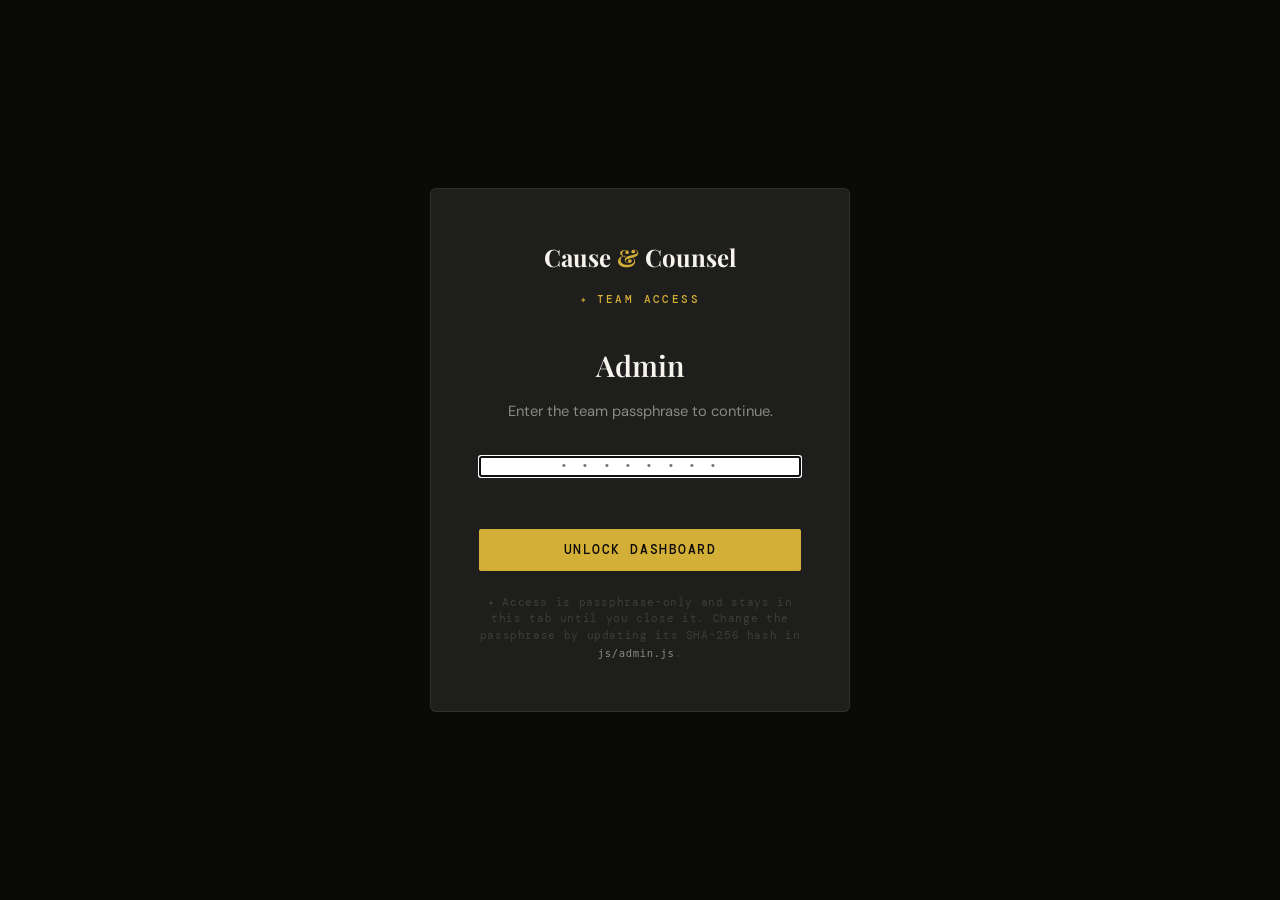
<file: admin.html>
<!DOCTYPE html>
<html lang="en">
<head>
<meta charset="UTF-8" />
<meta name="viewport" content="width=device-width, initial-scale=1.0" />
<meta name="robots" content="noindex, nofollow" />
<title>Admin — Cause &amp; Counsel</title>
<link rel="preconnect" href="https://fonts.googleapis.com" />
<link rel="preconnect" href="https://fonts.gstatic.com" crossorigin />
<link href="https://fonts.googleapis.com/css2?family=Playfair+Display:ital,wght@0,400;0,600;0,700;1,400;1,600&family=DM+Sans:wght@300;400;500;600&family=DM+Mono:wght@400;500&display=swap" rel="stylesheet" />
<link rel="stylesheet" href="styles/global.css" />
<script>(function(){try{var t=localStorage.getItem('cc-theme');if(t==='light')document.documentElement.setAttribute('data-theme','light');}catch(e){}document.documentElement.classList.add('js');})();</script>
<style>
body { background: var(--cc-black); }
/* ---- LOCK SCREEN ---- */
.lock { min-height: 100svh; display: flex; align-items: center; justify-content: center; padding: 2rem; }
.lock-card { width: 100%; max-width: 420px; background: var(--cc-card); border: 1px solid var(--cc-border); border-radius: 6px; padding: clamp(2rem, 5vw, 3rem); text-align: center; }
.lock-logo { font-family: var(--font-display); font-size: 1.5rem; font-weight: 700; margin-bottom: 0.4rem; }
.lock-logo span { color: var(--cc-gold); }
.lock-card .section-tag { display: inline-block; margin-bottom: 2rem; }
.lock-card h1 { font-family: var(--font-display); font-size: 1.8rem; font-weight: 600; margin-bottom: 0.6rem; }
.lock-card .sub { color: var(--cc-muted); font-size: 0.92rem; margin-bottom: 2rem; }
.lock-form { display: flex; flex-direction: column; gap: 1rem; }
.lock-form input { text-align: center; letter-spacing: 0.2em; font-family: var(--font-mono); }
.lock-error { color: #E0686B; font-family: var(--font-mono); font-size: 0.74rem; letter-spacing: 0.04em; min-height: 1.2em; transition: opacity .2s; opacity: 0; }
.lock-error.show { opacity: 1; }
.lock-hint { margin-top: 1.5rem; font-family: var(--font-mono); font-size: 0.66rem; letter-spacing: 0.06em; color: var(--cc-faint); line-height: 1.6; }
.lock-shake { animation: shake .4s; }
@keyframes shake { 0%,100%{transform:translateX(0)} 20%,60%{transform:translateX(-7px)} 40%,80%{transform:translateX(7px)} }

/* ---- DASHBOARD ---- */
.dash { display: none; }
.dash.show { display: block; }
.dash-bar { position: sticky; top: 0; z-index: 100; display: flex; align-items: center; justify-content: space-between; gap: 1rem; padding: 1.1rem 2rem; background: var(--cc-nav-scrolled); backdrop-filter: blur(18px); border-bottom: 1px solid var(--cc-border); flex-wrap: wrap; }
.dash-bar .logo { font-family: var(--font-display); font-size: 1.2rem; font-weight: 700; white-space: nowrap; }
.dash-bar .logo span { color: var(--cc-gold); }
.dash-bar .right { display: flex; align-items: center; gap: 1.2rem; }
.dash-bar .status { font-family: var(--font-mono); font-size: 0.68rem; letter-spacing: 0.1em; text-transform: uppercase; color: var(--cc-muted); display: flex; align-items: center; gap: 0.5rem; white-space: nowrap; }
.dash-bar .status .dotmark { width: 7px; height: 7px; border-radius: 50%; background: #6FCF97; box-shadow: 0 0 8px #6FCF97; }
.dash-bar button.signout { font-family: var(--font-mono); font-size: 0.68rem; letter-spacing: 0.1em; text-transform: uppercase; color: var(--cc-muted); border: 1px solid var(--cc-border); border-radius: 999px; padding: 0.5em 1.1em; transition: all .2s var(--ease); }
.dash-bar button.signout:hover { border-color: var(--cc-border-gold); color: var(--cc-gold); }

.dash-body { max-width: 1100px; margin: 0 auto; padding: 3rem 2rem 5rem; }
.dash-h { font-family: var(--font-display); font-size: clamp(2rem,4vw,2.8rem); font-weight: 600; margin-bottom: 0.4rem; }
.dash-h em { font-style: italic; color: var(--cc-gold); }
.dash-sub { color: var(--cc-muted); margin-bottom: 2.5rem; }

.stat-row { display: grid; grid-template-columns: repeat(auto-fit, minmax(200px,1fr)); gap: 1rem; margin-bottom: 3rem; }
.stat { background: var(--cc-card); border: 1px solid var(--cc-border); border-radius: 4px; padding: 1.6rem; }
.stat .s-num { font-family: var(--font-display); font-size: 2.6rem; font-weight: 600; color: var(--cc-gold); line-height: 1; font-variant-numeric: tabular-nums; }
.stat .s-lbl { font-family: var(--font-mono); font-size: 0.66rem; letter-spacing: 0.12em; text-transform: uppercase; color: var(--cc-muted); margin-top: 0.8rem; }
.stat .s-sub { font-size: 0.8rem; color: var(--cc-faint); margin-top: 0.3rem; }

.panel { background: var(--cc-card); border: 1px solid var(--cc-border); border-radius: 4px; margin-bottom: 1.5rem; overflow: hidden; }
.panel-head { display: flex; align-items: center; justify-content: space-between; gap: 1rem; padding: 1.2rem 1.5rem; border-bottom: 1px solid var(--cc-border); flex-wrap: wrap; }
.panel-head h3 { font-family: var(--font-display); font-size: 1.25rem; font-weight: 600; }
.panel-head .count { font-family: var(--font-mono); font-size: 0.66rem; letter-spacing: 0.1em; text-transform: uppercase; color: var(--cc-gold); border: 1px solid var(--cc-border-gold); border-radius: 999px; padding: 0.35em 0.8em; white-space: nowrap; }
.tbl-scroll { overflow-x: auto; }
table.tbl { width: 100%; border-collapse: collapse; min-width: 560px; }
table.tbl th { font-family: var(--font-mono); font-size: 0.62rem; letter-spacing: 0.14em; text-transform: uppercase; color: var(--cc-faint); text-align: left; padding: 0.9rem 1.5rem; border-bottom: 1px solid var(--cc-border); white-space: nowrap; }
table.tbl td { font-size: 0.88rem; color: var(--cc-white); padding: 1rem 1.5rem; border-bottom: 1px solid var(--cc-border); vertical-align: top; }
table.tbl tr:last-child td { border-bottom: none; }
table.tbl td .muted { color: var(--cc-muted); font-size: 0.82rem; }
table.tbl td .mono { font-family: var(--font-mono); font-size: 0.78rem; color: var(--cc-muted); }
.pill { font-family: var(--font-mono); font-size: 0.6rem; letter-spacing: 0.1em; text-transform: uppercase; padding: 0.3em 0.7em; border-radius: 999px; white-space: nowrap; }
.pill.pending { color: var(--cc-gold); border: 1px solid var(--cc-border-gold); }
.pill.review { color: #7FB4E8; border: 1px solid rgba(127,180,232,0.35); }

.links-grid { display: grid; grid-template-columns: repeat(auto-fit, minmax(240px,1fr)); gap: 1rem; }
.link-tile { display: block; background: var(--cc-card); border: 1px solid var(--cc-border); border-radius: 4px; padding: 1.4rem; transition: border-color .2s var(--ease), transform .2s var(--ease); }
.link-tile:hover { border-color: var(--cc-border-gold); transform: translateY(-2px); }
.link-tile .lt-label { font-family: var(--font-mono); font-size: 0.62rem; letter-spacing: 0.12em; text-transform: uppercase; color: var(--cc-gold); }
.link-tile .lt-title { font-family: var(--font-display); font-size: 1.15rem; font-weight: 600; margin: 0.5rem 0 0.3rem; }
.link-tile .lt-desc { font-size: 0.82rem; color: var(--cc-muted); }

.dash-section-tag { font-family: var(--font-mono); font-size: 0.66rem; letter-spacing: 0.18em; text-transform: uppercase; color: var(--cc-faint); margin: 2.5rem 0 1.2rem; }

.copy-list { display: flex; flex-direction: column; gap: 0.5rem; }
.copy-row { display: flex; align-items: center; gap: 1rem; padding: 0.9rem 1.2rem; background: var(--cc-card); border: 1px solid var(--cc-border); border-radius: 4px; }
.copy-row .cr-name { font-family: var(--font-display); font-size: 1rem; min-width: 120px; }
.copy-row .cr-url { font-family: var(--font-mono); font-size: 0.76rem; color: var(--cc-muted); flex: 1; overflow: hidden; text-overflow: ellipsis; white-space: nowrap; }
.copy-row button { font-family: var(--font-mono); font-size: 0.62rem; letter-spacing: 0.1em; text-transform: uppercase; color: var(--cc-muted); border: 1px solid var(--cc-border); border-radius: 999px; padding: 0.45em 0.9em; transition: all .2s var(--ease); white-space: nowrap; }
.copy-row button:hover { border-color: var(--cc-border-gold); color: var(--cc-gold); }

.demo-note { margin-top: 2rem; font-family: var(--font-mono); font-size: 0.68rem; letter-spacing: 0.03em; color: var(--cc-faint); line-height: 1.7; border-left: 2px solid var(--cc-border-gold); padding-left: 1rem; }
</style>
</head>
<body>

<!-- LOCK SCREEN -->
<div class="lock" id="lock">
  <div class="lock-card" id="lock-card">
    <div class="lock-logo">Cause <span>&amp;</span> Counsel</div>
    <p class="section-tag">Team access</p>
    <h1>Admin</h1>
    <p class="sub">Enter the team passphrase to continue.</p>
    <form class="lock-form" id="lock-form">
      <input type="password" id="passphrase" placeholder="• • • • • • • •" autocomplete="current-password" aria-label="Passphrase" />
      <div class="lock-error" id="lock-error">Incorrect passphrase. Try again.</div>
      <button type="submit" class="btn-gold" style="justify-content:center;">Unlock Dashboard</button>
    </form>
    <p class="lock-hint">✦ Access is passphrase-only and stays in this tab until you close it. Change the passphrase by updating its SHA-256 hash in <code style="color:var(--cc-muted)">js/admin.js</code>.</p>
  </div>
</div>

<!-- DASHBOARD -->
<div class="dash" id="dash">
  <div class="dash-bar">
    <div class="logo">Cause <span>&amp;</span> Counsel</div>
    <div class="right">
      <span class="status"><span class="dotmark"></span> Signed in</span>
      <button class="signout" id="signout">Sign out</button>
    </div>
  </div>

  <div class="dash-body">
    <h1 class="dash-h">Team <em>dashboard.</em></h1>
    <p class="dash-sub">Submissions, content sources, and quick links — everything the team needs in one place.</p>

    <!-- STATS -->
    <div class="stat-row">
      <div class="stat"><div class="s-num" id="stat-subs">0</div><div class="s-lbl">Newsletter subscribers</div><div class="s-sub" id="stat-subs-sub">total signups</div></div>
      <div class="stat"><div class="s-num" id="stat-articles">0</div><div class="s-lbl">Article submissions</div><div class="s-sub">awaiting review</div></div>
      <div class="stat"><div class="s-num" id="stat-joins">0</div><div class="s-lbl">Join applications</div><div class="s-sub">pending</div></div>
    </div>

    <!-- ARTICLE SUBMISSIONS -->
    <div class="panel">
      <div class="panel-head">
        <h3>Article submission queue</h3>
        <span class="count" id="count-articles">0 pending</span>
      </div>
      <div class="tbl-scroll">
        <table class="tbl">
          <thead><tr><th>Title</th><th>Author</th><th>Category</th><th>Submitted</th><th>Status</th></tr></thead>
          <tbody id="tbl-articles"></tbody>
        </table>
      </div>
    </div>

    <!-- JOIN APPLICATIONS -->
    <div class="panel">
      <div class="panel-head">
        <h3>Join applications</h3>
        <span class="count" id="count-joins">0 pending</span>
      </div>
      <div class="tbl-scroll">
        <table class="tbl">
          <thead><tr><th>Name</th><th>Role</th><th>Institution</th><th>Applied</th><th>Status</th></tr></thead>
          <tbody id="tbl-joins"></tbody>
        </table>
      </div>
    </div>

    <!-- NEWSLETTER -->
    <div class="panel">
      <div class="panel-head">
        <h3>Recent newsletter subscribers</h3>
        <span class="count" id="count-subs">0 total</span>
      </div>
      <div class="tbl-scroll">
        <table class="tbl">
          <thead><tr><th>Name</th><th>Email</th><th>Interest</th><th>Joined</th></tr></thead>
          <tbody id="tbl-subs"></tbody>
        </table>
      </div>
    </div>

    <!-- MANAGE CONTENT -->
    <p class="dash-section-tag">Manage content</p>
    <div class="links-grid">
      <a class="link-tile" href="https://calendar.google.com" target="_blank" rel="noopener">
        <div class="lt-label">✦ Google Calendar</div>
        <div class="lt-title">Manage events →</div>
        <div class="lt-desc">Add or edit events — they sync to the Events page automatically.</div>
      </a>
      <a class="link-tile" href="https://notion.so" target="_blank" rel="noopener">
        <div class="lt-label">✦ Notion</div>
        <div class="lt-title">Manage blog posts →</div>
        <div class="lt-desc">Write articles and flip Status to Published to go live.</div>
      </a>
      <a class="link-tile" href="https://formspree.io" target="_blank" rel="noopener">
        <div class="lt-label">✦ Formspree</div>
        <div class="lt-title">View form inbox →</div>
        <div class="lt-desc">Raw submissions for every form across the site.</div>
      </a>
    </div>

    <!-- QUICK LINKS -->
    <p class="dash-section-tag">Live pages — quick copy</p>
    <div class="copy-list" id="copy-list"></div>

    <p class="demo-note" id="demo-note"></p>
  </div>
</div>

<script src="js/admin.js"></script>
</body>
</html>
</file>
<file: styles/global.css>
/* ============================================================
   CAUSE & COUNSEL — GLOBAL STYLESHEET
   Tokens · Reset · Typography · Nav · Footer · Components
   ============================================================ */

/* ---------- 1. TOKENS ---------- */
:root {
  --cc-black:       #0A0A08;
  --cc-deep:        #111110;
  --cc-surface:     #181816;
  --cc-card:        #1E1E1C;
  --cc-border:      rgba(255,255,255,0.08);
  --cc-border-gold: rgba(212,175,55,0.3);
  --cc-gold:        #D4AF37;
  --cc-gold-light:  #F0D060;
  --cc-gold-dim:    rgba(212,175,55,0.15);
  --cc-white:       #F7F4ED;
  --cc-muted:       rgba(247,244,237,0.5);
  --cc-faint:       rgba(247,244,237,0.15);
  --cc-body:        rgba(247,244,237,0.82);   /* long-form reading text */

  --cc-nav:          rgba(10,10,8,0.72);
  --cc-nav-scrolled: rgba(10,10,8,0.90);
  --cc-drawer:       rgba(10,10,8,0.97);
  --cc-shadow:       none;
  --cc-shadow-hover: none;
  --cc-glow:         rgba(212,175,55,0.10);
  --cc-arrow:        '%23D4AF37';

  --font-display: 'Playfair Display', Georgia, serif;
  --font-body:    'DM Sans', system-ui, sans-serif;
  --font-mono:    'DM Mono', ui-monospace, monospace;

  --nav-h: 72px;
  --maxw: 1200px;
  --ease: cubic-bezier(0.4, 0, 0.2, 1);
}

/* ---------- 1b. LIGHT THEME ---------- */
:root[data-theme="light"] {
  --cc-black:       #F4F0E6;   /* page background */
  --cc-deep:        #EDE7D8;   /* alternate section bg */
  --cc-surface:     #E6DECB;   /* third alternate bg */
  --cc-card:        #FCFAF4;   /* card/panel bg */
  --cc-border:      rgba(40,32,12,0.13);
  --cc-border-gold: rgba(150,118,28,0.42);
  --cc-gold:        #8A6D14;   /* primary accent (deep antique gold) */
  --cc-gold-light:  #6E5610;   /* hover (richer/darker on light) */
  --cc-gold-dim:    rgba(150,118,28,0.14);
  --cc-white:       #211C12;   /* body text (now dark) */
  --cc-muted:       rgba(33,28,18,0.60);
  --cc-faint:       rgba(33,28,18,0.34);
  --cc-body:        rgba(33,28,18,0.82);   /* long-form reading text (dark on light) */

  --cc-nav:          rgba(244,240,230,0.78);
  --cc-nav-scrolled: rgba(244,240,230,0.92);
  --cc-drawer:       rgba(244,240,230,0.98);
  --cc-shadow:       0 6px 24px -12px rgba(40,32,12,0.20);
  --cc-shadow-hover: 0 14px 38px -16px rgba(40,32,12,0.28);
  --cc-glow:         rgba(150,118,28,0.10);
}

/* ---------- 2. RESET ---------- */
*, *::before, *::after { box-sizing: border-box; margin: 0; padding: 0; }
html { scroll-behavior: smooth; -webkit-text-size-adjust: 100%; }
body {
  background: var(--cc-black);
  color: var(--cc-white);
  font-family: var(--font-body);
  font-weight: 400;
  line-height: 1.7;
  font-size: 1rem;
  -webkit-font-smoothing: antialiased;
  text-rendering: optimizeLegibility;
  overflow-x: hidden;
  transition: background .4s var(--ease), color .4s var(--ease);
}
img { max-width: 100%; display: block; }
a { color: inherit; text-decoration: none; }
button { font-family: inherit; cursor: pointer; border: none; background: none; color: inherit; }
input, textarea, select { font-family: inherit; }
::selection { background: var(--cc-gold-dim); color: var(--cc-gold-light); }

/* ---------- 3. LAYOUT ---------- */
.wrap { width: 100%; max-width: var(--maxw); margin: 0 auto; padding: 0 2rem; }
section { position: relative; }
[id] { scroll-margin-top: calc(var(--nav-h) + 1.2rem); }
.bg-black   { background: var(--cc-black); }
.bg-deep    { background: var(--cc-deep); }
.bg-surface { background: var(--cc-surface); }
.section-pad { padding: clamp(4.5rem, 9vw, 8rem) 0; }

/* ---------- 4. TYPOGRAPHY PRIMITIVES ---------- */
.section-tag {
  font-family: var(--font-mono);
  font-size: 0.68rem;
  font-weight: 500;
  letter-spacing: 0.22em;
  text-transform: uppercase;
  color: var(--cc-gold);
}
.section-tag::before { content: "✦"; margin-right: 0.7em; opacity: 0.85; }

.section-heading {
  font-family: var(--font-display);
  font-weight: 600;
  font-size: clamp(2rem, 4vw, 3rem);
  line-height: 1.12;
  letter-spacing: -0.01em;
  color: var(--cc-white);
  text-wrap: balance;
}
.section-heading em {
  font-style: italic;
  color: var(--cc-gold);
  font-weight: 600;
}

.section-rule {
  width: 3rem;
  height: 1px;
  background: var(--cc-gold);
  margin: 1.75rem 0;
}
.section-rule.center { margin-left: auto; margin-right: auto; }

.lede {
  font-size: clamp(1.05rem, 1.6vw, 1.2rem);
  line-height: 1.7;
  color: var(--cc-muted);
  max-width: 46ch;
  text-wrap: pretty;
}
.eyebrow-note { font-family: var(--font-mono); font-size: 0.7rem; letter-spacing: 0.18em; text-transform: uppercase; color: var(--cc-faint); }

/* ---------- 5. BUTTONS / LINKS ---------- */
.btn-gold {
  display: inline-flex;
  align-items: center;
  gap: 0.6em;
  font-family: var(--font-mono);
  font-size: 0.8rem;
  font-weight: 500;
  letter-spacing: 0.12em;
  text-transform: uppercase;
  color: var(--cc-black);
  background: var(--cc-gold);
  padding: 0.95em 1.6em;
  border-radius: 2px;
  transition: background .25s var(--ease), transform .25s var(--ease), box-shadow .25s var(--ease);
}
.btn-gold:hover { background: var(--cc-gold-light); transform: translateY(-2px); box-shadow: 0 10px 30px -10px rgba(212,175,55,0.5); }
.btn-gold:active { transform: translateY(0); }

.btn-ghost {
  display: inline-flex;
  align-items: center;
  gap: 0.6em;
  font-family: var(--font-mono);
  font-size: 0.8rem;
  font-weight: 500;
  letter-spacing: 0.12em;
  text-transform: uppercase;
  color: var(--cc-white);
  background: transparent;
  padding: 0.95em 1.6em;
  border: 1px solid var(--cc-border);
  border-radius: 2px;
  transition: border-color .25s var(--ease), color .25s var(--ease), transform .25s var(--ease);
}
.btn-ghost:hover { border-color: var(--cc-border-gold); color: var(--cc-gold); transform: translateY(-2px); }

.link-ghost {
  display: inline-block;
  color: var(--cc-muted);
  border-bottom: 1px solid var(--cc-border);
  padding-bottom: 2px;
  transition: color .22s var(--ease), border-color .22s var(--ease);
}
.link-ghost:hover { color: var(--cc-white); border-color: var(--cc-gold); }

.link-read {
  font-family: var(--font-mono);
  font-size: 0.72rem;
  letter-spacing: 0.14em;
  text-transform: uppercase;
  color: var(--cc-gold);
  display: inline-flex;
  align-items: center;
  gap: 0.5em;
  white-space: nowrap;
  transition: gap .22s var(--ease), color .22s var(--ease);
}
.link-read:hover { color: var(--cc-gold-light); gap: 0.85em; }

/* ---------- 6. NAV ---------- */
.nav {
  position: fixed;
  top: 0; left: 0; right: 0;
  height: var(--nav-h);
  z-index: 1000;
  display: flex;
  align-items: center;
  background: var(--cc-nav);
  backdrop-filter: blur(18px) saturate(140%);
  -webkit-backdrop-filter: blur(18px) saturate(140%);
  border-bottom: 1px solid var(--cc-border);
  transition: background .3s var(--ease), border-color .3s var(--ease);
}
.nav.scrolled { background: var(--cc-nav-scrolled); }
.nav-inner { width: 100%; max-width: var(--maxw); margin: 0 auto; padding: 0 2rem; display: flex; align-items: center; justify-content: space-between; gap: 1.5rem; }
.nav-logo {
  font-family: var(--font-display);
  font-size: 1.35rem;
  font-weight: 700;
  letter-spacing: -0.01em;
  color: var(--cc-white);
  white-space: nowrap;
}
.nav-logo span { color: var(--cc-gold); }
.nav-links { display: flex; align-items: center; gap: 2.2rem; }
.nav-links a {
  font-family: var(--font-body);
  font-size: 0.78rem;
  font-weight: 500;
  letter-spacing: 0.14em;
  text-transform: uppercase;
  color: var(--cc-muted);
  transition: color .22s var(--ease);
  position: relative;
}
.nav-links a:hover { color: var(--cc-white); }
.nav-links a.active { color: var(--cc-gold); }
.nav-cta { display: flex; align-items: center; gap: 1rem; }
.nav-burger { display: none; width: 28px; height: 20px; position: relative; }
.nav-burger span { position: absolute; left: 0; width: 100%; height: 1.5px; background: var(--cc-white); transition: transform .3s var(--ease), opacity .3s var(--ease), top .3s var(--ease); }
.nav-burger span:nth-child(1) { top: 2px; }
.nav-burger span:nth-child(2) { top: 9px; }
.nav-burger span:nth-child(3) { top: 16px; }
body.nav-open .nav-burger span:nth-child(1) { top: 9px; transform: rotate(45deg); }
body.nav-open .nav-burger span:nth-child(2) { opacity: 0; }
body.nav-open .nav-burger span:nth-child(3) { top: 9px; transform: rotate(-45deg); }

/* Mobile drawer */
.nav-drawer {
  position: fixed;
  inset: 0;
  z-index: 999;
  background: var(--cc-drawer);
  backdrop-filter: blur(20px);
  -webkit-backdrop-filter: blur(20px);
  display: flex;
  flex-direction: column;
  justify-content: center;
  gap: 0.5rem;
  padding: 0 2rem;
  opacity: 0;
  pointer-events: none;
  transition: opacity .35s var(--ease);
}
body.nav-open .nav-drawer { opacity: 1; pointer-events: auto; }
.nav-drawer a {
  font-family: var(--font-display);
  font-size: clamp(2rem, 8vw, 3rem);
  font-weight: 600;
  color: var(--cc-muted);
  padding: 0.4rem 0;
  transform: translateY(12px);
  opacity: 0;
  transition: color .22s var(--ease), transform .4s var(--ease), opacity .4s var(--ease);
}
.nav-drawer a:hover, .nav-drawer a.active { color: var(--cc-gold); }
body.nav-open .nav-drawer a { transform: translateY(0); opacity: 1; }
.nav-drawer a:nth-child(1) { transition-delay: .06s; }
.nav-drawer a:nth-child(2) { transition-delay: .10s; }
.nav-drawer a:nth-child(3) { transition-delay: .14s; }
.nav-drawer a:nth-child(4) { transition-delay: .18s; }
.nav-drawer a:nth-child(5) { transition-delay: .22s; }
.nav-drawer a:nth-child(6) { transition-delay: .26s; }
.nav-drawer .drawer-foot { margin-top: 2.5rem; font-family: var(--font-mono); font-size: 0.7rem; letter-spacing: 0.18em; color: var(--cc-faint); text-transform: uppercase; }

/* ---------- 7. CARDS ---------- */
.card {
  background: var(--cc-card);
  border: 1px solid var(--cc-border);
  border-radius: 4px;
  padding: 1.9rem;
  box-shadow: var(--cc-shadow);
  transition: border-color .3s var(--ease), transform .3s var(--ease), background .3s var(--ease), box-shadow .3s var(--ease);
}
.card:hover { border-color: var(--cc-border-gold); transform: translateY(-2px); box-shadow: var(--cc-shadow-hover); }
.card-accent { position: relative; overflow: hidden; }
.card-accent::before {
  content: "";
  position: absolute; left: 0; top: 0; bottom: 0;
  width: 2px; background: var(--cc-gold);
  transform: scaleY(0); transform-origin: top;
  transition: transform .35s var(--ease);
}
.card-accent:hover::before { transform: scaleY(1); }
.card-num { font-family: var(--font-mono); font-size: 0.72rem; letter-spacing: 0.1em; color: var(--cc-gold); display: block; margin-bottom: 1rem; }
.card-title { font-family: var(--font-display); font-size: 1.3rem; font-weight: 600; line-height: 1.25; margin-bottom: 0.6rem; }
.card-body { font-size: 0.92rem; color: var(--cc-muted); line-height: 1.65; }

/* ---------- 8. FORMS ---------- */
.field { display: flex; flex-direction: column; gap: 0.5rem; }
.field label {
  font-family: var(--font-mono);
  font-size: 0.68rem;
  letter-spacing: 0.14em;
  text-transform: uppercase;
  color: var(--cc-muted);
}
.field label .req { color: var(--cc-gold); }
.field input, .field select, .field textarea {
  background: var(--cc-black);
  border: 1px solid var(--cc-border);
  border-radius: 3px;
  color: var(--cc-white);
  font-size: 0.95rem;
  padding: 0.85rem 1rem;
  transition: border-color .22s var(--ease), box-shadow .22s var(--ease);
  width: 100%;
}
.field textarea { resize: vertical; min-height: 120px; line-height: 1.6; }
.field input::placeholder, .field textarea::placeholder { color: var(--cc-faint); }
.field input:focus, .field select:focus, .field textarea:focus {
  outline: none;
  border-color: var(--cc-border-gold);
  box-shadow: 0 0 0 3px var(--cc-gold-dim);
}
.field select { appearance: none; -webkit-appearance: none; cursor: pointer;
  background-image: url("data:image/svg+xml,%3Csvg xmlns='http://www.w3.org/2000/svg' width='12' height='8' viewBox='0 0 12 8'%3E%3Cpath fill='%23D4AF37' d='M6 8 0 0h12z'/%3E%3C/svg%3E");
  background-repeat: no-repeat; background-position: right 1rem center; padding-right: 2.5rem; }
.form-grid { display: grid; gap: 1.25rem; }
.form-grid.two { grid-template-columns: 1fr 1fr; }
.check { display: flex; align-items: flex-start; gap: 0.7rem; font-size: 0.88rem; color: var(--cc-muted); line-height: 1.5; cursor: pointer; }
.check input { width: 18px; height: 18px; accent-color: var(--cc-gold); margin-top: 2px; flex-shrink: 0; cursor: pointer; }

/* ---------- 9. PAGE HERO (interior pages) ---------- */
.page-hero { padding: calc(var(--nav-h) + clamp(3rem,7vw,6rem)) 0 clamp(3rem,6vw,5rem); }
.page-hero .section-heading { font-size: clamp(2.4rem, 6vw, 4.2rem); }

/* ---------- 10. FOOTER ---------- */
.footer { background: var(--cc-black); border-top: 1px solid var(--cc-border); padding: 4rem 0 2.5rem; }
.footer-top { display: flex; justify-content: space-between; align-items: flex-start; gap: 2rem; flex-wrap: wrap; padding-bottom: 3rem; border-bottom: 1px solid var(--cc-border); }
.footer-brand { max-width: 22rem; }
.footer-logo { font-family: var(--font-display); font-size: 1.5rem; font-weight: 700; margin-bottom: 1rem; }
.footer-logo span { color: var(--cc-gold); }
.footer-brand p { color: var(--cc-muted); font-size: 0.92rem; }
.footer-cols { display: flex; gap: 4rem; flex-wrap: wrap; }
.footer-col h4 { font-family: var(--font-mono); font-size: 0.66rem; letter-spacing: 0.2em; text-transform: uppercase; color: var(--cc-faint); margin-bottom: 1.1rem; }
.footer-col a { display: block; color: var(--cc-muted); font-size: 0.92rem; padding: 0.32rem 0; transition: color .22s var(--ease); }
.footer-col a:hover { color: var(--cc-gold); }
.footer-bottom { display: flex; justify-content: space-between; align-items: center; gap: 1rem; flex-wrap: wrap; padding-top: 2rem; }
.footer-bottom p { font-family: var(--font-mono); font-size: 0.72rem; letter-spacing: 0.08em; color: var(--cc-faint); }

/* ---------- 11. TOAST ---------- */
.toast-wrap { position: fixed; bottom: 2rem; left: 50%; transform: translateX(-50%); z-index: 2000; display: flex; flex-direction: column; gap: 0.6rem; align-items: center; pointer-events: none; }
.toast {
  background: var(--cc-card);
  border: 1px solid var(--cc-border-gold);
  border-radius: 4px;
  padding: 1rem 1.4rem;
  display: flex; align-items: center; gap: 0.8rem;
  font-size: 0.9rem;
  color: var(--cc-white);
  box-shadow: 0 16px 50px -12px rgba(0,0,0,0.7);
  opacity: 0; transform: translateY(16px);
  transition: opacity .35s var(--ease), transform .35s var(--ease);
  max-width: 90vw;
}
.toast.show { opacity: 1; transform: translateY(0); }
.toast .tk { color: var(--cc-gold); font-size: 1rem; }

/* ---------- 12. ANIMATIONS ---------- */
@keyframes fadeUp { from { opacity: 0; transform: translateY(24px); } to { opacity: 1; transform: translateY(0); } }
.fade-in { transition: transform .8s var(--ease); }
.js .fade-in { transform: translateY(28px); }
.js .fade-in.visible { transform: none; }

@media (prefers-reduced-motion: reduce) {
  * { animation: none !important; transition: none !important; scroll-behavior: auto !important; }
  .fade-in, .js .fade-in { opacity: 1; transform: none; }
}
@media print {
  .fade-in, .js .fade-in { opacity: 1 !important; transform: none !important; }
}

/* ---------- 13. SKELETON LOADER ---------- */
.skeleton { background: linear-gradient(100deg, var(--cc-card) 30%, var(--cc-surface) 50%, var(--cc-card) 70%); background-size: 200% 100%; animation: shimmer 1.4s infinite linear; border-radius: 4px; }
@keyframes shimmer { from { background-position: 200% 0; } to { background-position: -200% 0; } }

/* ---------- 15. THEME TOGGLE ---------- */
.theme-toggle {
  width: 38px; height: 38px;
  display: inline-flex; align-items: center; justify-content: center;
  border: 1px solid var(--cc-border);
  border-radius: 999px;
  color: var(--cc-white);
  background: transparent;
  transition: border-color .22s var(--ease), color .22s var(--ease), transform .4s var(--ease);
  flex-shrink: 0;
}
.theme-toggle:hover { border-color: var(--cc-border-gold); color: var(--cc-gold); transform: rotate(18deg); }
.theme-toggle svg { width: 17px; height: 17px; display: block; }
.theme-toggle .icon-moon { display: none; }
.theme-toggle .icon-sun { display: block; }
:root[data-theme="light"] .theme-toggle .icon-sun { display: none; }
:root[data-theme="light"] .theme-toggle .icon-moon { display: block; }

/* ---------- 16. BENTO GRID ---------- */
.bento {
  display: grid;
  grid-template-columns: repeat(4, 1fr);
  grid-auto-rows: minmax(168px, auto);
  gap: 1rem;
}
.bento > * { min-width: 0; }
.b-2x2 { grid-column: span 2; grid-row: span 2; }
.b-2x1 { grid-column: span 2; }
.b-1x1 { grid-column: span 1; }
.b-full { grid-column: 1 / -1; }
/* Bento cell content helpers */
.bento .card { display: flex; flex-direction: column; }
.bento .b-2x2 .card-title { font-size: clamp(1.5rem, 2.4vw, 2rem); }
.bento .b-2x2 .card-body { font-size: 1rem; }
.bento .spacer { flex: 1; }
.b-row { display: flex; align-items: center; justify-content: space-between; gap: 1.5rem; }
.b-row .card-body { max-width: 52ch; }

/* ---------- 17. TABS ---------- */
.tabs { display: inline-flex; gap: 0.4rem; padding: 0.35rem; border: 1px solid var(--cc-border); border-radius: 999px; background: var(--cc-card); box-shadow: var(--cc-shadow); }
.tab {
  font-family: var(--font-mono);
  font-size: 0.72rem; letter-spacing: 0.1em; text-transform: uppercase;
  color: var(--cc-muted);
  padding: 0.7em 1.3em;
  border-radius: 999px;
  transition: color .22s var(--ease), background .22s var(--ease);
  white-space: nowrap;
}
.tab:hover { color: var(--cc-white); }
.tab.active { color: var(--cc-black); background: var(--cc-gold); }
.tab-panel { display: none; }
.tab-panel.active { display: block; animation: tabIn .45s var(--ease); }
@keyframes tabIn { from { opacity: 0; transform: translateY(12px); } to { opacity: 1; transform: none; } }
@media (prefers-reduced-motion: reduce) { .tab-panel.active { animation: none; } }

/* ---------- 18. NEWSLETTER BAND ---------- */
.news-band {
  background: var(--cc-card);
  border: 1px solid var(--cc-border-gold);
  border-radius: 6px;
  box-shadow: var(--cc-shadow);
  padding: clamp(1.8rem, 3.5vw, 2.8rem);
  display: grid;
  grid-template-columns: 1fr 1.15fr;
  gap: clamp(2rem, 4vw, 3.5rem);
  align-items: center;
}
.news-band .nb-copy h2 { font-family: var(--font-display); font-size: clamp(1.6rem, 3vw, 2.2rem); font-weight: 600; line-height: 1.15; }
.news-band .nb-copy h2 em { font-style: italic; color: var(--cc-gold); }
.news-band .nb-copy p { color: var(--cc-muted); font-size: 0.92rem; margin-top: 0.8rem; max-width: 40ch; }
.news-form { display: grid; grid-template-columns: 1fr 1fr; gap: 0.8rem; }
.news-form .field-wide { grid-column: 1 / -1; }
.news-form .btn-gold { grid-column: 1 / -1; justify-content: center; }

/* ---------- 19. RESPONSIVE ---------- */
@media (max-width: 980px) {
  .bento { grid-template-columns: repeat(2, 1fr); }
  .b-2x2 { grid-column: span 2; grid-row: span 1; }
  .b-2x1 { grid-column: span 2; }
  .b-1x1 { grid-column: span 1; }
}
@media (max-width: 880px) {
  .nav-links { display: none; }
  .nav-cta .btn-gold { display: none; }
  .nav-burger { display: block; }
  .form-grid.two { grid-template-columns: 1fr; }
  .footer-top { flex-direction: column; }
  .news-band { grid-template-columns: 1fr; }
}
@media (max-width: 560px) {
  .wrap { padding: 0 1.4rem; }
  .nav-inner { padding: 0 1.4rem; }
  .bento { grid-template-columns: 1fr; }
  .b-2x2, .b-2x1, .b-1x1 { grid-column: span 1; }
  .news-form { grid-template-columns: 1fr; }
  .b-row { flex-direction: column; align-items: flex-start; }
}
</file>
